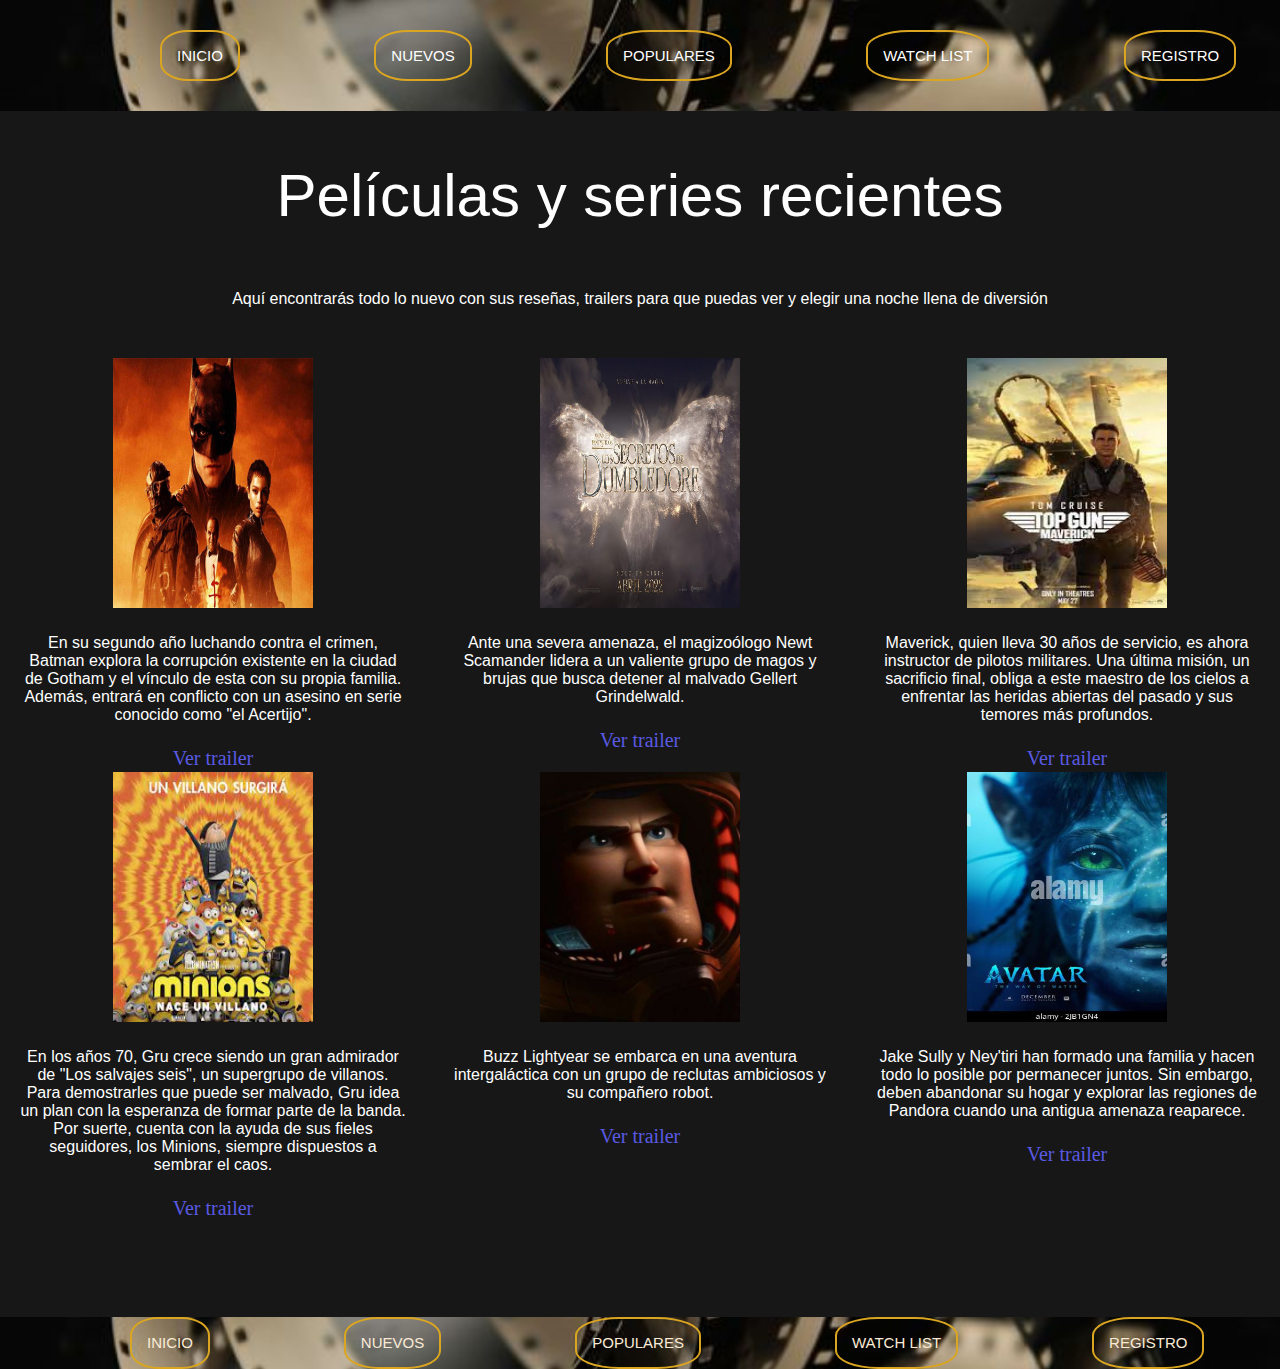
<file: mi_repositorio/Sections/News.html>
<!DOCTYPE html>
<html lang="en">
<head>
    <meta charset="UTF-8">
    <meta http-equiv="X-UA-Compatible" content="IE=edge">
    <meta name="viewport" content="width=device-width, initial-scale=1.0"> 
    <link rel="preconnect" href="https://fonts.googleapis.com">
    <link rel="preconnect" href="https://fonts.gstatic.com" crossorigin>
    <link href="https://fonts.googleapis.com/css2?family=League+Gothic:wdth@91.7&family=Roboto:wght@300;400&display=swap" rel="stylesheet">
    <link rel="stylesheet" href="https://cdnjs.cloudflare.com/ajax/libs/font-awesome/6.1.1/css/all.min.css"> 
    <link rel="stylesheet" href="../Styles/Styles.css">
    <title>News</title>
</head>
<body>
    <header class="barraGrid">
        <nav class="barranav">
            <ul>
                <li> <a href="../Index.html"> INICIO </a> </li>
                <li> <a href="*"> NUEVOS </a> </li>
                <li> <a href="./Populares.html"> POPULARES </a> </li>
                <li> <a href="./Watchlist.html"> WATCH LIST </a> </li>
                <li> <a href="./Register.html"> REGISTRO </a> </li>
            </ul>
        </nav>
    </header>
    <main class="newGrid colorNews">
        <p class="peliserieNueva  colorNews">Películas y series recientes</p>
        <p class="subTitulo  colorNews">Aquí encontrarás todo lo nuevo con sus reseñas, trailers para que puedas ver y elegir una noche llena de diversión</p>
    </main>
    <div class="nuevosGrid">
        <div class="peli1">
        <img src="../Images/batman2.jpg" width= "200" height="250" alt="segundaImagen">
        <p class="cuartoParrafo">En su segundo año luchando contra el crimen, Batman explora la corrupción existente en la ciudad de Gotham y el vínculo de esta con su propia familia. Además, entrará en conflicto con un asesino en serie conocido como "el Acertijo".</p> 
        <a href="https://www.youtube.com/watch?v=fWQrd6cwJ0A"> Ver trailer </a>
        </div>
        <br>
        <div class="peli2">
        <img src="../Images/animales2.jpg"  width= "200" height="250" alt="tercerImagen">
        <p class="quintoParrafo">Ante una severa amenaza, el magizoólogo Newt Scamander lidera a un valiente grupo de magos y brujas que busca detener al malvado Gellert Grindelwald.</p>
        <a href="https://www.youtube.com/watch?v=QfYgcLuxS5Y"> Ver trailer </a>
        </div>
        <br>
        <div class="peli3">
        <img src="../Images/topgun2.jpg"  width= "200" height= "250" alt="cuartaImagen">
        <p class="sextoParrafo">Maverick, quien lleva 30 años de servicio, es ahora instructor de pilotos militares. Una última misión, un sacrificio final, obliga a este maestro de los cielos a enfrentar las heridas abiertas del pasado y sus temores más profundos.</p>
        <a href="https://www.youtube.com/watch?v=zzBIzYmxatU"> Ver trailer </a>
        </div>
        <br>
        <div class="peli4">
        <img src="../Images/minions2.jpg"  width= "200" height= "250" alt="quintaImagen">
        <p class="septimoParrafo">En los años 70, Gru crece siendo un gran admirador de "Los salvajes seis", un supergrupo de villanos. Para demostrarles que puede ser malvado, Gru idea un plan con la esperanza de formar parte de la banda. Por suerte, cuenta con la ayuda de sus fieles seguidores, los Minions, siempre dispuestos a sembrar el caos.</p>
        <a href="https://www.youtube.com/watch?v=MO019NU9XUk"> Ver trailer </a>
        </div>
        <br>
        <div class="peli5">
        <img src="../Images/lightyear2.jpg"  width= "200" height= "250" alt="sextaImagen">
        <p class="octavoParrafo">Buzz Lightyear se embarca en una aventura intergaláctica con un grupo de reclutas ambiciosos y su compañero robot.</p>
        <a href="https://www.youtube.com/watch?v=WikwAJ3NQew"> Ver trailer </a>
        </div>
        <br>
        <div class="peli6">
        <img src="../Images/avatar2.1.jpg"  width= "200" height= "250" alt="septimaImagen">
        <p class="novenoParrafo">Jake Sully y Ney'tiri han formado una familia y hacen todo lo posible por permanecer juntos. Sin embargo, deben abandonar su hogar y explorar las regiones de Pandora cuando una antigua amenaza reaparece.</p>
        <a href="https://www.youtube.com/watch?v=NZrX_ES93JA"> Ver trailer</a>
        </div>
        <br>
    </div>
    <footer>
        <nav class="footerNav">
            <ul>
                <li> <a href="index.html"> INICIO </a> </li>
                <li> <a href="./sections/new.html"> NUEVOS </a> </li>
                <li> <a href="./sections/populares.html"> POPULARES </a> </li>
                <li> <a href="./sections/watchlist.html"> WATCH LIST </a> </li>
                <li> <a href="./sections/register.html"> REGISTRO </a> </li>
            </ul>
        </nav>
        </footer>
</body>
</html>
</file>
<file: mi_repositorio/Styles/Styles.css>
*{
    margin: 0;
    padding: 0;
}
body{
    background-color: #171717;
}
header{
    padding: 30px;
    background-image: url(../Images/fondoQuevemos4.jpg);
    background-repeat: no-repeat;
    background-position: center;
    background-size: 100%;
    font-family: Arial, Helvetica, sans-serif;
}
h1{
    margin-top: 30px;
    align-items: center;
    justify-content: center;
    text-align: center;
    color: white;
    font-family: Arial, Helvetica, sans-serif;;
    font-size: 65px;
    transition: transform 0.4s;
}
h1:hover{
    transform:scale(1.3);
}
ul{
    list-style: none;
    color: antiquewhite;
}
li{
    display: inline-block;
    font-size: 15px;
    color: white;
    margin-left: 130px;
    padding: 15px;
    border: solid 2px goldenrod;
    border-radius: 35%;
}
.barraNav li a{
    text-decoration: none;
    color: white;
    font-family: Arial, Helvetica, sans-serif;
}
p{
    color: rgb(255, 255, 255);
    padding: 10px;
    border: 10px solid goldenrod;
    border-radius: 1cm;
    margin-right: 150px;
    margin-top: 40px;
    margin-left: 150px;
    font-family: Arial, Helvetica, sans-serif;
}
.segundoParrafo{
    border-radius: 20px;
    color: white;
    font-family: Arial, Helvetica, sans-serif;
    margin-top: 90px;
    text-align: center;
}
.tercerParrafo{
    border: 0px;
    color: white;
    font-family: Arial, Helvetica, sans-serif;
    text-align: center;
}
.cuartoParrafo{
    margin: 10px;
    border: 0px;
    color: white;
    text-align: center;
    font-family: Arial, Helvetica, sans-serif;
    font-size: medium;
}
.quintoParrafo{
    margin: 10px;
    border: 0px;
    color: white;
    text-align: center;
    font-family: Arial, Helvetica, sans-serif;
    font-size: medium;
}
.sextoParrafo{
    margin: 10px;
    border: 0px;
    color: white;
    text-align: center;
    font-family: Arial, Helvetica, sans-serif;
    font-size: medium;
}
.septimoParrafo{
    margin: 10px;
    border: 0px;
    color: white;
    text-align: center;
    font-family: Arial, Helvetica, sans-serif;
    font-size: medium;
}
.octavoParrafo{
    margin: 10px;
    border: 0px;
    color: white;
    text-align: center;
    font-family: Arial, Helvetica, sans-serif;
    font-size: medium;
}
.novenoParrafo{
    margin: 10px;
    border: 0px;
    color: white;
    text-align: center;
    font-family: Arial, Helvetica, sans-serif;
    font-size: medium;
}
.colorNews .peliserieNueva{
    border: none;
    font-family: sans-serif;
    font-size: 60px;
    text-align: center;
}
.colorNews .subTitulo{
    font-family: sans-serif;
    text-align: center;
    font-size: medium;
}
.colorNews{
    border: none;
}
 .nuevosGrid{
    display: grid;
    margin: 40px 0 40px 0;
    grid-template-columns: auto auto auto;
    grid-template-rows: auto auto;
    gap: 1px 1px;
    text-align: center;
    justify-content: stretch;
    font-size: 1.5rem;
    grid-template-areas:
    "peli1 peli2 peli3"
    "peli4 peli5 peli6"
}
.peli1{
    grid-area: peli1;
}
.peli2{
    grid-area: peli2;
}
.peli3{
    grid-area: peli3;
}
.peli4{
    grid-area: peli4;
}
.peli5{
    grid-area: peli5;
}
.peli6{
    grid-area: peli6;
}
.peli1 a{
    color: rgb(90, 90, 226);
    text-decoration: none;
    font-size: 20px;
}
.peli2 a{
    color: rgb(90, 90, 226);
    text-decoration: none;
    font-size: 20px;
}
.peli3 a{
    color: rgb(90, 90, 226);
    text-decoration: none;
    font-size: 20px;
}
.peli4 a{
    color: rgb(90, 90, 226);
    text-decoration: none;
    font-size: 20px;
}
.peli5 a{
    color: rgb(90, 90, 226);
    text-decoration: none;
    font-size: 20px;
}
.peli6 a{
    color: rgb(90, 90, 226);
    text-decoration: none;
    font-size: 20px;
}
h3{
    margin-top: 30px;
    margin-left: 35px;
    padding: 10px;
    border: 0px;
    color: white;
}
.redesSociales a{
    display: inline-flex;
    color: white;
    height: 48px;
    width: 48px;
    align-items: center;
    justify-content: center;
    background-color: black;
    text-decoration: none;
    border-radius: 50%;
    margin: 0 6px;
    transition: transform 0.4s;
}
.redesSociales a:hover{
    transform:scale(1.3);
}
.redesSociales a.facebook{
    background-color: #3c70a4;
}
.redesSociales a.twitter{
    background-color: #5bd1d7;
}
.redesSociales a.instagram{
    background-color: #bb7171;
}
.barranav li a{
    text-decoration: none;
    color: white;
}
 .footerNav li a{
    list-style: none;
    color: antiquewhite;
    text-decoration: none;
    font-family: Arial, Helvetica, sans-serif;
    margin-bottom: 35px;
 }
.footerNav{
    background-image: url(../Images/fondoQuevemos4.jpg);
    background-repeat: no-repeat;
    background-size: 100%;
    background-position: center;
}
</file>
